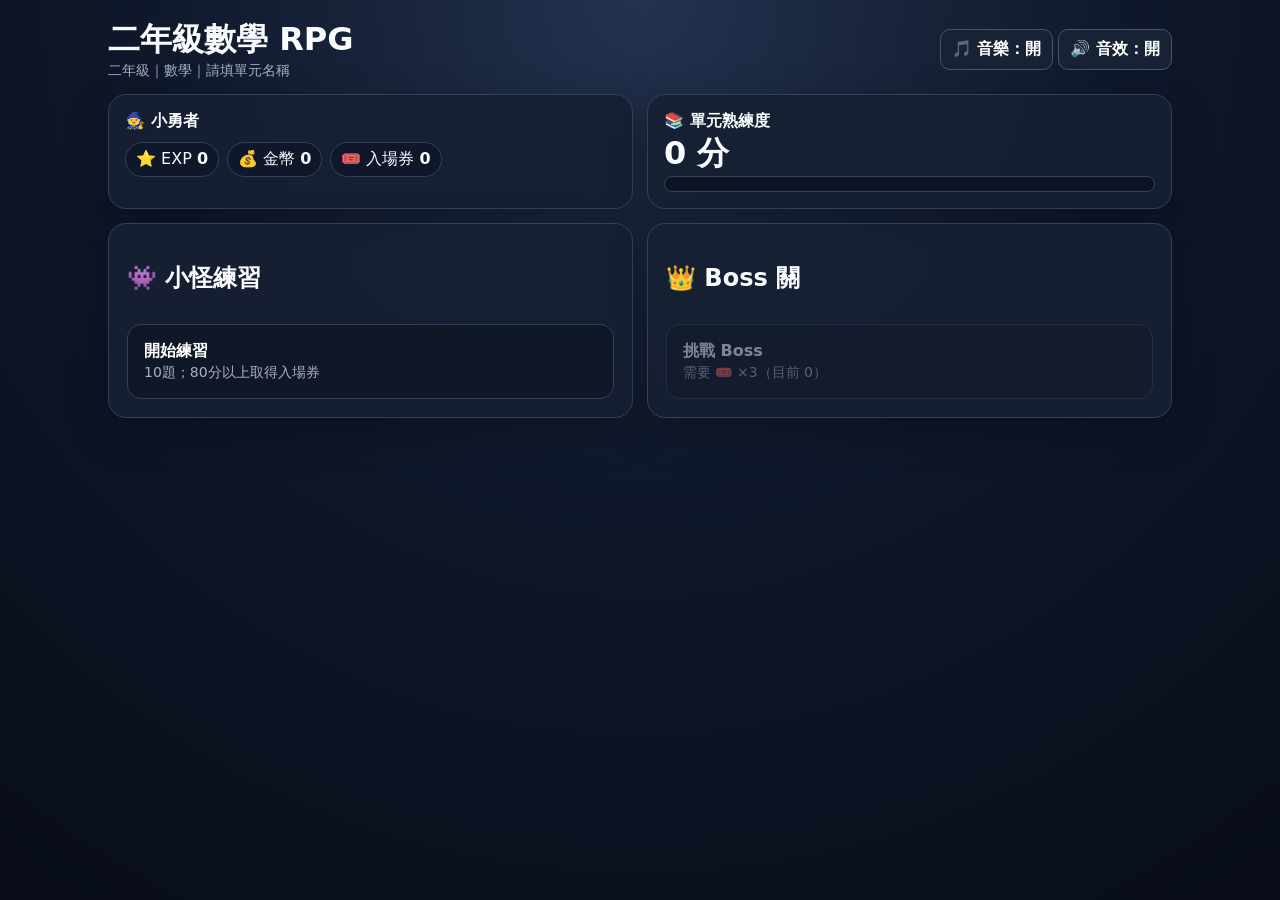
<file: templates/new-subject-pack/index.html>
<!doctype html>
<html lang="zh-Hant"><head><meta charset="utf-8"><meta name="viewport" content="width=device-width,initial-scale=1">
<title>知識學院 RPG</title><link rel="stylesheet" href="../../../../core/styles.css"></head>
<body>
<div class="wrap">
  <div class="top"><div><div class="brand" id="packTitle">知識學院 RPG</div><div class="muted" id="packSub"></div></div>
  <div><button class="audio" id="musicBtn">🎵 音樂：開</button> <button class="audio" id="sfxBtn">🔊 音效：開</button></div></div>
  <div class="info">
    <div class="card pad"><b>🧙 小勇者</b><div class="pills"><span class="pill">⭐ EXP <b id="exp">0</b></span><span class="pill">💰 金幣 <b id="coins">0</b></span><span class="pill">🎟️ 入場券 <b id="tickets">0</b></span></div></div>
    <div class="card pad"><b>📚 單元熟練度</b><div style="font-size:32px;font-weight:900"><span id="mastery">0</span> 分</div><div class="bar"><div class="fill" id="masteryBar"></div></div></div>
  </div>
  <div class="menu" id="menu">
    <div class="card"><h2>👾 小怪練習</h2><button class="modebtn" id="mobBtn"><b>開始練習</b><br><span class="muted">10題；80分以上取得入場券</span></button></div>
    <div class="card"><h2>👑 Boss 關</h2><button class="modebtn" id="bossBtn"><b>挑戰 Boss</b><br><span class="muted" id="bossReq"></span></button></div>
  </div>
  <section class="card arena" id="arena">
    <div class="top"><div><h2 id="battleTitle" style="margin:0"></h2></div><button class="btn secondary" id="quit">離開戰鬥</button></div>
    <div class="combat">
      <div class="fighter"><b>🧙 小勇者</b><div>HP <span id="php">100/100</span></div><div class="bar"><div class="fill" id="phpbar" style="width:100%;background:linear-gradient(90deg,#fb7185,#ef4444)"></div></div><div style="margin-top:8px">MP <span id="mp">0/100</span></div><div class="bar"><div class="fill" id="mpbar" style="width:0%"></div></div></div>
      <div class="fighter"><div style="display:flex;gap:12px;align-items:center"><div class="enemy" id="enemyIcon">👾</div><div style="flex:1"><b id="enemyName"></b><div>HP <span id="ehp">100/100</span></div><div class="bar"><div class="fill" id="ehpbar" style="width:100%;background:linear-gradient(90deg,#fb7185,#ef4444)"></div></div></div></div></div>
    </div>
    <div class="actions" id="skills" style="display:none">
      <button class="btn primary" data-skill="normal">⚔️ 普攻<br><span class="muted">20傷害｜MP+20</span></button>
      <button class="btn magic" data-skill="magic">✨ 魔法<br><span class="muted">40傷害｜40MP</span></button>
      <button class="btn ultimate" data-skill="ultimate">🔥 必殺<br><span class="muted">70傷害｜100MP</span></button>
    </div>
    <div class="qbox"><div class="qtype" id="qtype">準備戰鬥</div><div class="question" id="question">—</div><div class="answer" id="answer"></div><div style="margin-top:12px"><button class="btn primary" id="submit" style="display:none">確認答案</button></div><div class="msg" id="msg">開始後出題。</div></div>
    <div class="metrics"><div class="metric">題數<b id="turns">0</b></div><div class="metric">首次答對<b id="first">0</b></div><div class="metric">最終答對<b id="final">0</b></div><div class="metric">成績<b id="score">0</b></div></div>
  </section>
</div>
<div class="overlay" id="overlay"><div class="card modal"><h2 id="resultTitle"></h2><div id="resultBody" style="line-height:1.8"></div><button class="btn primary" id="closeResult" style="margin-top:15px">回到教室</button></div></div>
<script src="pack.js"></script><script src="../../../../core/engine.js"></script>
</body></html>
</file>
<file: core/styles.css>
:root{
  --bg:#0f172a;--panel:#172033;--panel2:#202b43;--line:#334155;--text:#f8fafc;
  --muted:#a7b0c0;--gold:#fbbf24;--green:#34d399;--red:#fb7185;--blue:#60a5fa;
  --purple:#c084fc
}
*{box-sizing:border-box}
body{margin:0;font-family:"Noto Sans TC","Microsoft JhengHei",system-ui,sans-serif;
background:radial-gradient(circle at top,#23324f 0,#0f172a 45%,#080d18 100%);
color:var(--text);min-height:100vh}
button,input{font:inherit}.wrap{max-width:1100px;margin:auto;padding:18px}
.top{display:flex;justify-content:space-between;gap:12px;align-items:center;margin-bottom:14px}
.brand{font-weight:900;font-size:clamp(22px,3vw,32px)}.muted{color:var(--muted);font-size:14px}
.card{background:rgba(23,32,51,.95);border:1px solid var(--line);border-radius:18px;box-shadow:0 14px 40px rgba(0,0,0,.25)}
.info{display:grid;grid-template-columns:1fr 1fr;gap:14px;margin-bottom:14px}
.pad{padding:16px}.bar{height:16px;background:#0c1220;border:1px solid var(--line);border-radius:999px;overflow:hidden}
.fill{height:100%;background:linear-gradient(90deg,#38bdf8,#2563eb);transition:.25s}
.pills{display:flex;flex-wrap:wrap;gap:8px;margin-top:10px}.pill{padding:6px 10px;background:#0f172a;border:1px solid var(--line);border-radius:999px}
.menu{display:grid;grid-template-columns:1fr 1fr;gap:14px}.menu .card{padding:18px}
.btn{border:0;border-radius:12px;padding:11px 16px;font-weight:900;color:white;cursor:pointer}
.primary{background:linear-gradient(135deg,#38bdf8,#2563eb)}.magic{background:linear-gradient(135deg,#c084fc,#7c3aed)}
.ultimate{background:linear-gradient(135deg,#fbbf24,#ea580c);color:#1f1300}.secondary{background:#334155}.danger{background:#be123c}
.modebtn{width:100%;padding:16px;border:1px solid var(--line);border-radius:14px;background:#101827;color:white;text-align:left;margin-top:10px;cursor:pointer}
.modebtn:disabled{opacity:.45;cursor:not-allowed}.arena{display:none;padding:18px}.arena.active{display:block}
.combat{display:grid;grid-template-columns:1fr 1fr;gap:14px;margin:14px 0}.fighter{padding:14px;background:#101827;border:1px solid var(--line);border-radius:14px}
.enemy{font-size:62px}.qbox{padding:18px;background:#0c1323;border:1px solid var(--line);border-radius:16px;text-align:center}
.qtype{font-weight:900;color:#93c5fd}.question{font-size:clamp(24px,5vw,40px);font-weight:900;line-height:1.5;margin:10px 0}
.answer{display:flex;gap:10px;justify-content:center;flex-wrap:wrap}.answer input{width:92px;padding:12px;border-radius:10px;border:2px solid #475569;text-align:center;font-size:20px;font-weight:900}
.option-grid{display:flex;gap:12px;flex-wrap:wrap;justify-content:center}.option-card{min-width:110px;padding:14px;border-radius:14px;border:2px solid #475569;background:#182235;color:white;font-weight:900;font-size:18px;cursor:pointer}
.option-card.selected{border-color:#38bdf8;background:#0b3a57;box-shadow:0 0 0 2px rgba(56,189,248,.18)}
.msg{min-height:54px;margin-top:12px;padding:12px;border-radius:12px;background:#111a2c}.good{border:1px solid #065f46;background:#052e2b}.bad{border:1px solid #9f1239;background:#3a0c1b}
.actions{display:flex;gap:9px;flex-wrap:wrap;margin:12px 0}.actions .btn{flex:1;min-width:130px}
.metrics{display:grid;grid-template-columns:repeat(4,1fr);gap:8px;margin-top:12px}.metric{padding:10px;background:#101827;border:1px solid var(--line);border-radius:12px;text-align:center}.metric b{font-size:20px;display:block}
.overlay{position:fixed;inset:0;background:rgba(3,7,18,.84);display:none;align-items:center;justify-content:center;padding:16px;z-index:20}.overlay.show{display:flex}.modal{max-width:620px;width:100%;padding:22px}
.audio{border:1px solid #475569;background:#182235;color:white;border-radius:10px;padding:9px 11px;font-weight:800;cursor:pointer}
@media(max-width:760px){.info,.menu,.combat{grid-template-columns:1fr}.metrics{grid-template-columns:1fr 1fr}}
</file>
